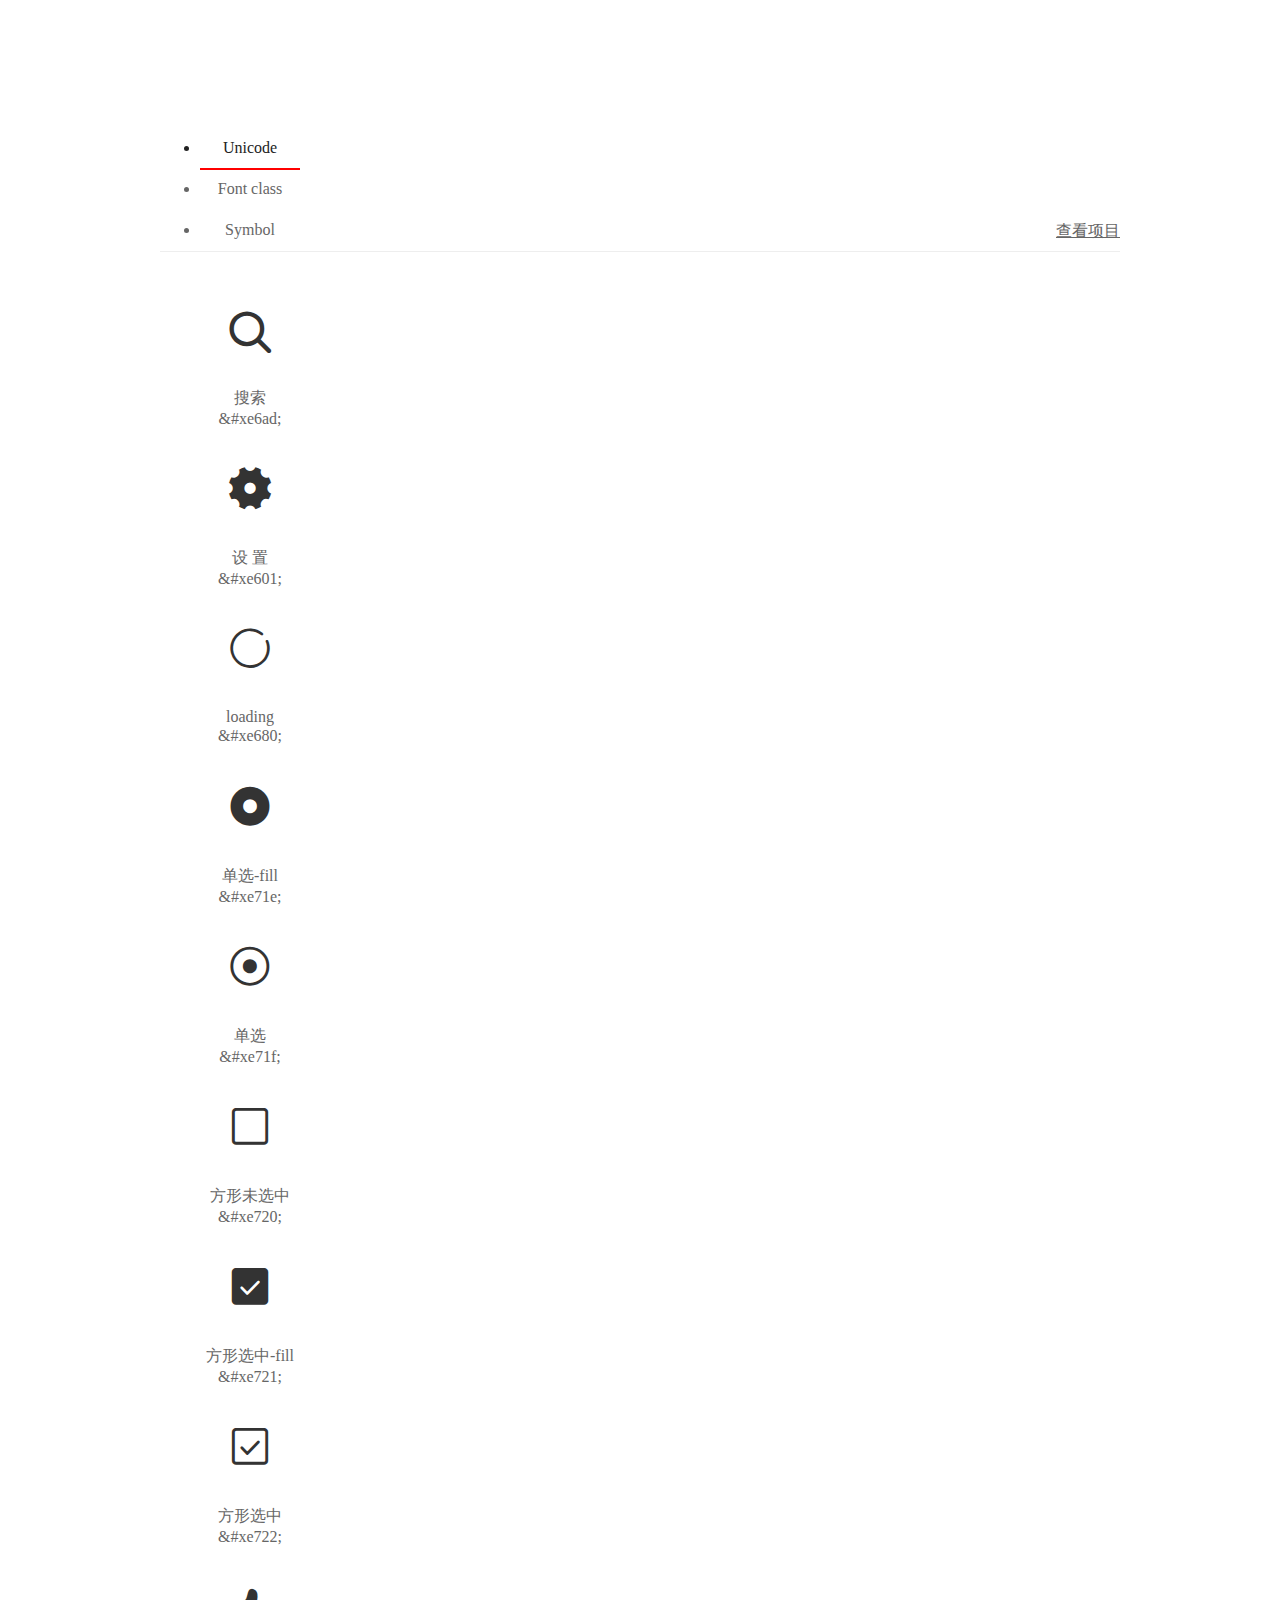
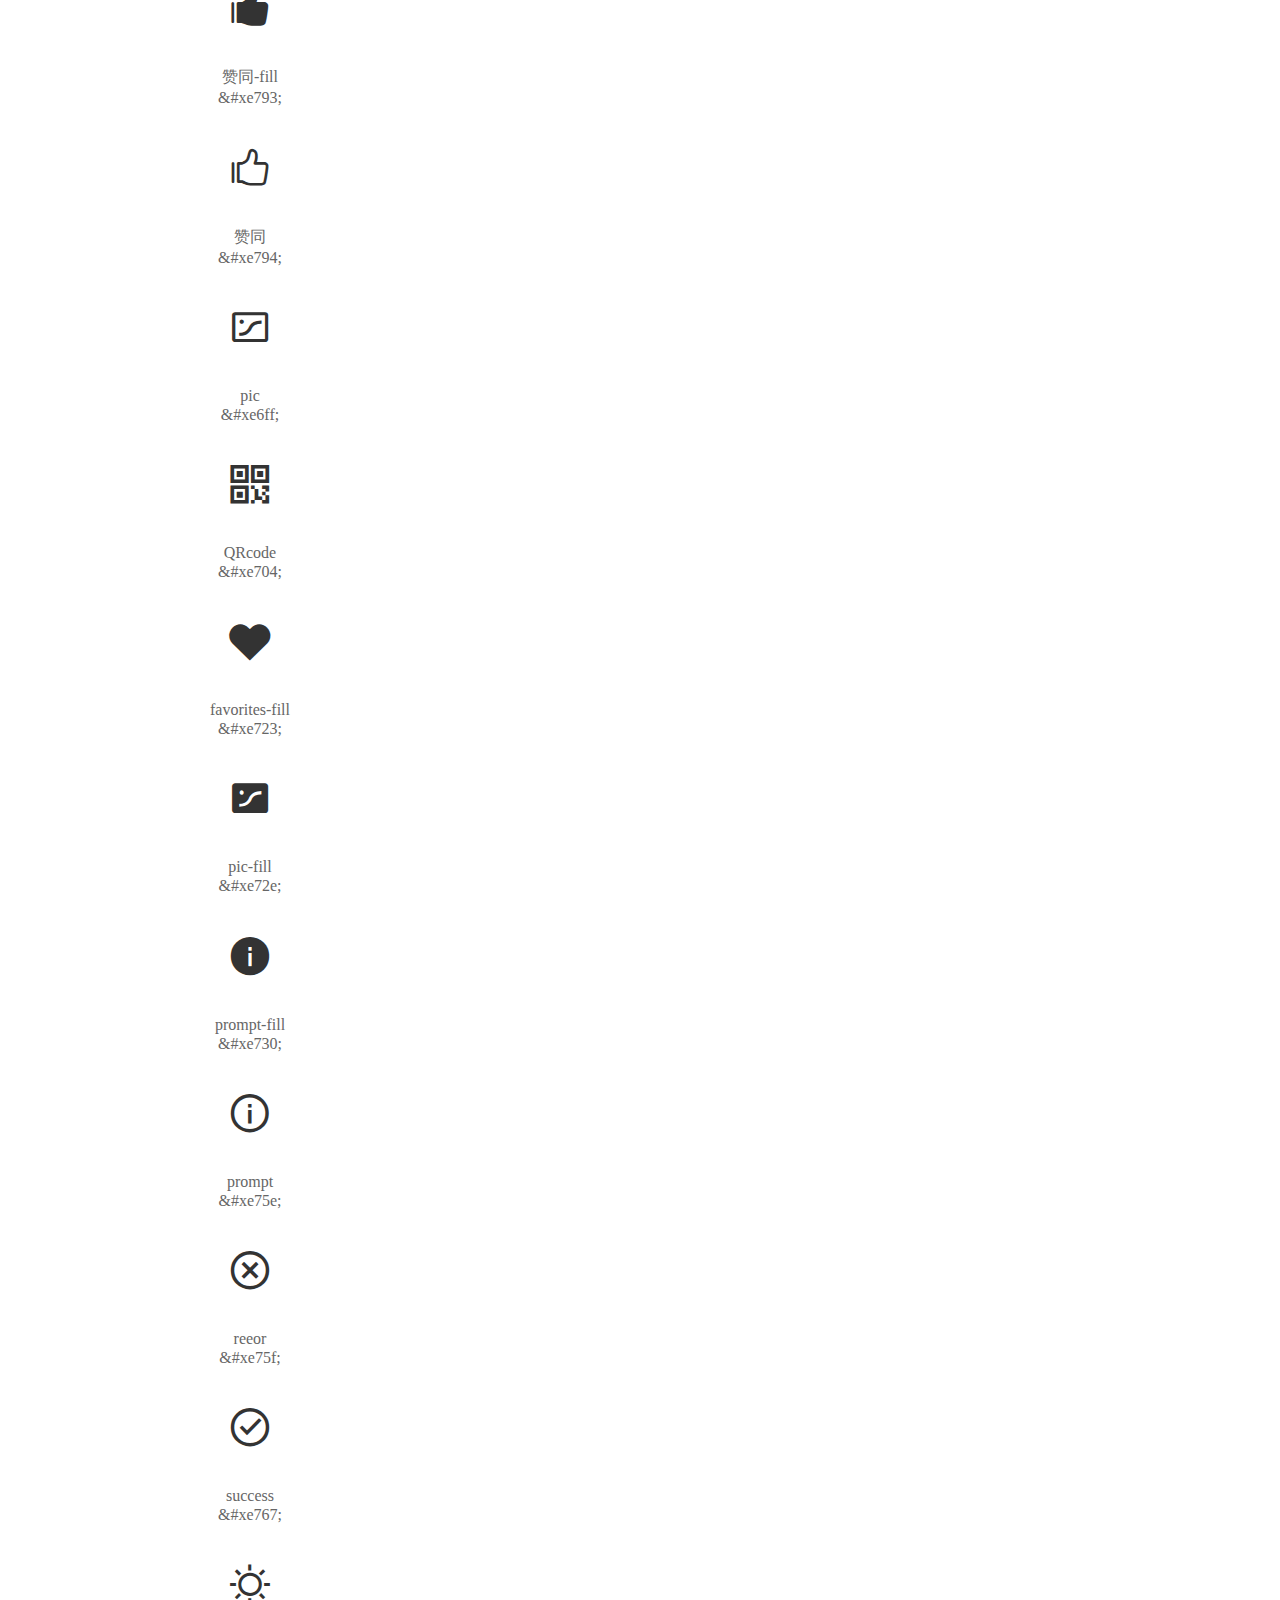
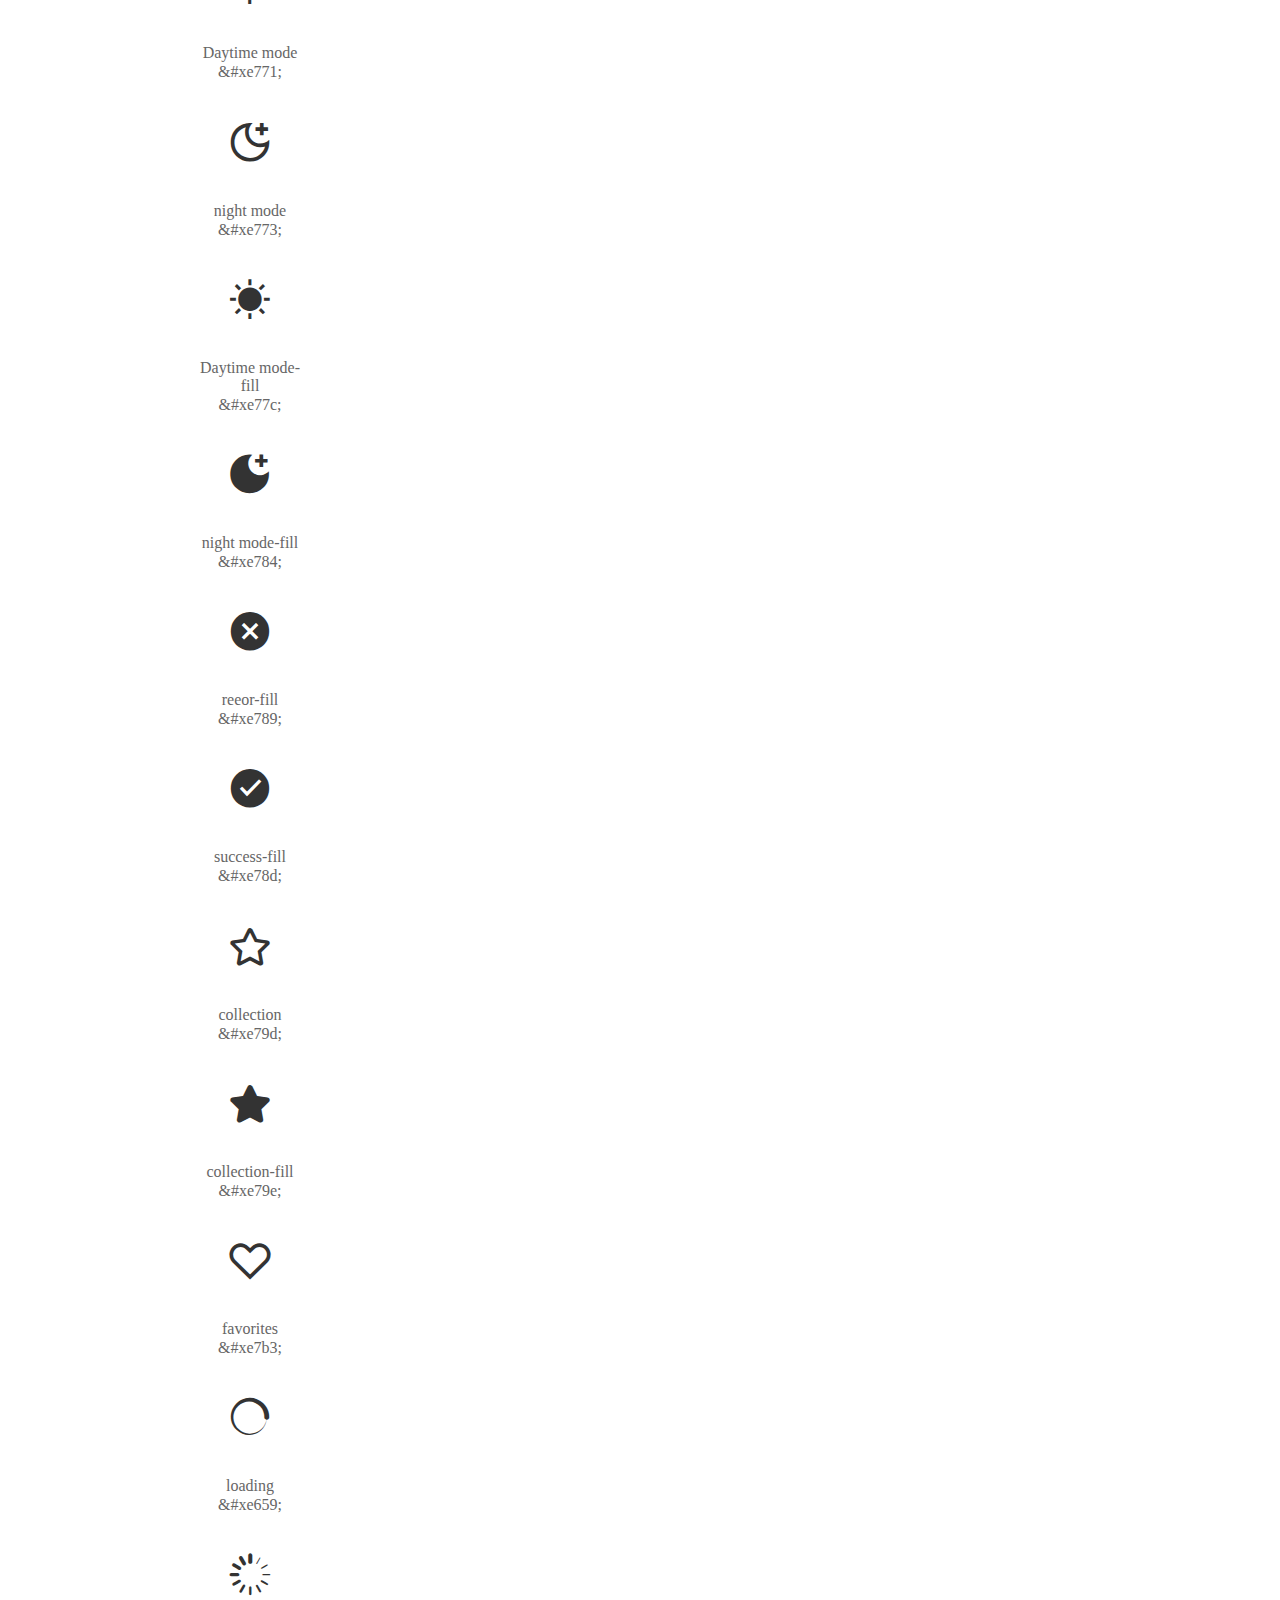
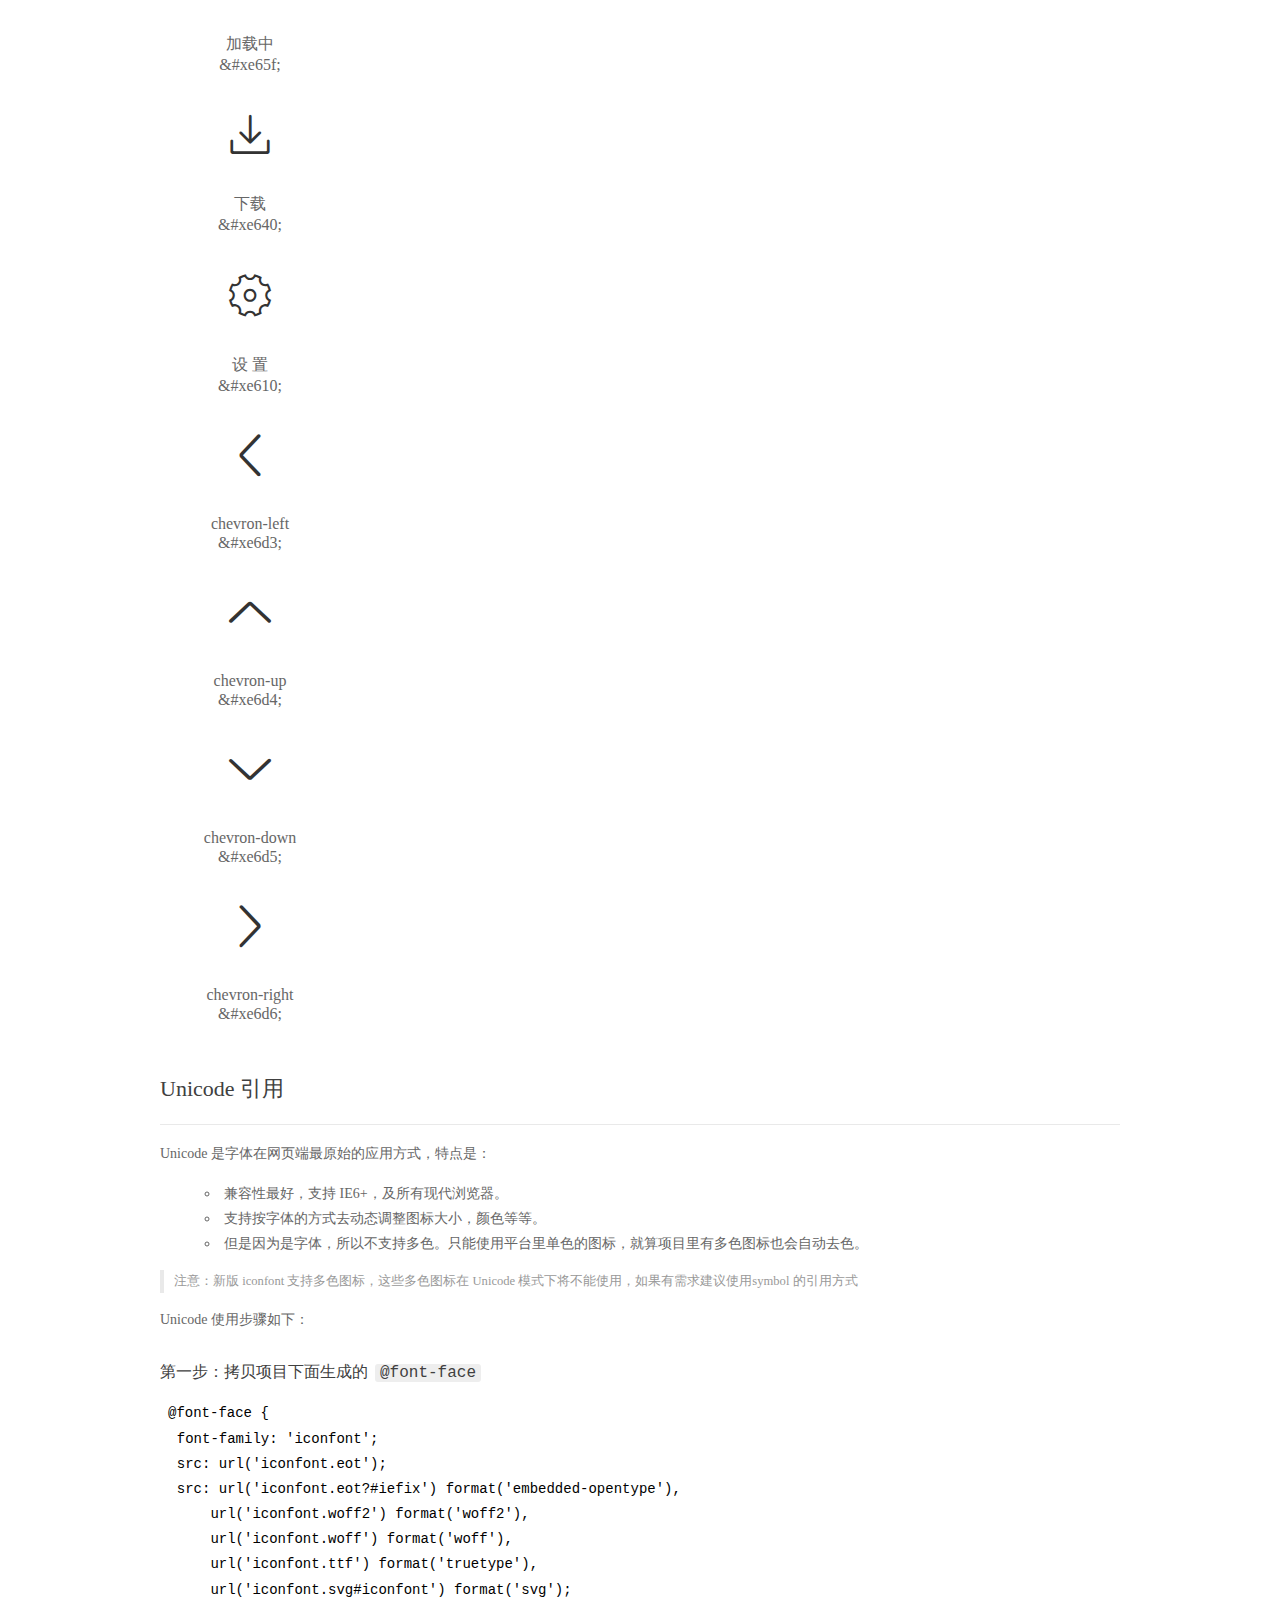
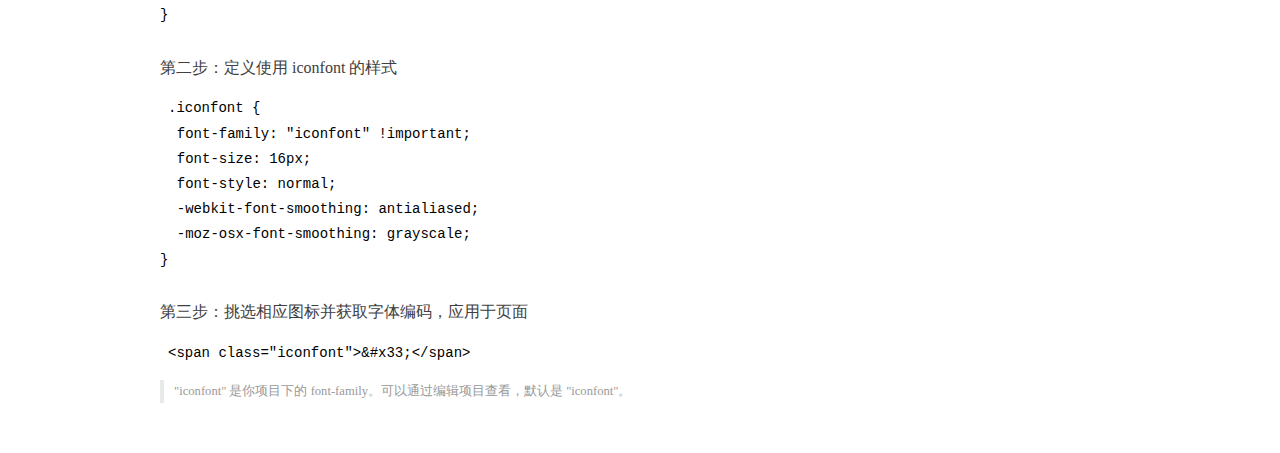
<file: reprint/care-icon/index.html>
<!DOCTYPE html>
<html>
<head>
  <meta charset="utf-8"/>
  <title>IconFont Demo</title>
  <link rel="shortcut icon" href="https://img.alicdn.com/tps/i4/TB1_oz6GVXXXXaFXpXXJDFnIXXX-64-64.ico" type="image/x-icon"/>
  <link rel="stylesheet" href="https://g.alicdn.com/thx/cube/1.3.2/cube.min.css">
  <link rel="stylesheet" href="demo.css">
  <link rel="stylesheet" href="iconfont.css">
  <script src="iconfont.js"></script>
  <!-- jQuery -->
  <script src="https://a1.alicdn.com/oss/uploads/2018/12/26/7bfddb60-08e8-11e9-9b04-53e73bb6408b.js"></script>
  <!-- 代码高亮 -->
  <script src="https://a1.alicdn.com/oss/uploads/2018/12/26/a3f714d0-08e6-11e9-8a15-ebf944d7534c.js"></script>
</head>
<body>
  <div class="main">
    <h1 class="logo"><a href="https://www.iconfont.cn/" title="iconfont 首页" target="_blank">&#xe86b;</a></h1>
    <div class="nav-tabs">
      <ul id="tabs" class="dib-box">
        <li class="dib active"><span>Unicode</span></li>
        <li class="dib"><span>Font class</span></li>
        <li class="dib"><span>Symbol</span></li>
      </ul>
      
      <a href="https://www.iconfont.cn/manage/index?manage_type=myprojects&projectId=1878919" target="_blank" class="nav-more">查看项目</a>
      
    </div>
    <div class="tab-container">
      <div class="content unicode" style="display: block;">
          <ul class="icon_lists dib-box">
          
            <li class="dib">
              <span class="icon iconfont">&#xe6ad;</span>
                <div class="name">搜索</div>
                <div class="code-name">&amp;#xe6ad;</div>
              </li>
          
            <li class="dib">
              <span class="icon iconfont">&#xe601;</span>
                <div class="name">设 置</div>
                <div class="code-name">&amp;#xe601;</div>
              </li>
          
            <li class="dib">
              <span class="icon iconfont">&#xe680;</span>
                <div class="name">loading</div>
                <div class="code-name">&amp;#xe680;</div>
              </li>
          
            <li class="dib">
              <span class="icon iconfont">&#xe71e;</span>
                <div class="name">单选-fill</div>
                <div class="code-name">&amp;#xe71e;</div>
              </li>
          
            <li class="dib">
              <span class="icon iconfont">&#xe71f;</span>
                <div class="name">单选</div>
                <div class="code-name">&amp;#xe71f;</div>
              </li>
          
            <li class="dib">
              <span class="icon iconfont">&#xe720;</span>
                <div class="name">方形未选中</div>
                <div class="code-name">&amp;#xe720;</div>
              </li>
          
            <li class="dib">
              <span class="icon iconfont">&#xe721;</span>
                <div class="name">方形选中-fill</div>
                <div class="code-name">&amp;#xe721;</div>
              </li>
          
            <li class="dib">
              <span class="icon iconfont">&#xe722;</span>
                <div class="name">方形选中</div>
                <div class="code-name">&amp;#xe722;</div>
              </li>
          
            <li class="dib">
              <span class="icon iconfont">&#xe793;</span>
                <div class="name">赞同-fill</div>
                <div class="code-name">&amp;#xe793;</div>
              </li>
          
            <li class="dib">
              <span class="icon iconfont">&#xe794;</span>
                <div class="name">赞同</div>
                <div class="code-name">&amp;#xe794;</div>
              </li>
          
            <li class="dib">
              <span class="icon iconfont">&#xe6ff;</span>
                <div class="name">pic</div>
                <div class="code-name">&amp;#xe6ff;</div>
              </li>
          
            <li class="dib">
              <span class="icon iconfont">&#xe704;</span>
                <div class="name">QRcode</div>
                <div class="code-name">&amp;#xe704;</div>
              </li>
          
            <li class="dib">
              <span class="icon iconfont">&#xe723;</span>
                <div class="name">favorites-fill</div>
                <div class="code-name">&amp;#xe723;</div>
              </li>
          
            <li class="dib">
              <span class="icon iconfont">&#xe72e;</span>
                <div class="name">pic-fill</div>
                <div class="code-name">&amp;#xe72e;</div>
              </li>
          
            <li class="dib">
              <span class="icon iconfont">&#xe730;</span>
                <div class="name">prompt-fill</div>
                <div class="code-name">&amp;#xe730;</div>
              </li>
          
            <li class="dib">
              <span class="icon iconfont">&#xe75e;</span>
                <div class="name">prompt</div>
                <div class="code-name">&amp;#xe75e;</div>
              </li>
          
            <li class="dib">
              <span class="icon iconfont">&#xe75f;</span>
                <div class="name">reeor</div>
                <div class="code-name">&amp;#xe75f;</div>
              </li>
          
            <li class="dib">
              <span class="icon iconfont">&#xe767;</span>
                <div class="name">success</div>
                <div class="code-name">&amp;#xe767;</div>
              </li>
          
            <li class="dib">
              <span class="icon iconfont">&#xe771;</span>
                <div class="name">Daytime mode</div>
                <div class="code-name">&amp;#xe771;</div>
              </li>
          
            <li class="dib">
              <span class="icon iconfont">&#xe773;</span>
                <div class="name">night mode</div>
                <div class="code-name">&amp;#xe773;</div>
              </li>
          
            <li class="dib">
              <span class="icon iconfont">&#xe77c;</span>
                <div class="name">Daytime mode-fill</div>
                <div class="code-name">&amp;#xe77c;</div>
              </li>
          
            <li class="dib">
              <span class="icon iconfont">&#xe784;</span>
                <div class="name">night mode-fill</div>
                <div class="code-name">&amp;#xe784;</div>
              </li>
          
            <li class="dib">
              <span class="icon iconfont">&#xe789;</span>
                <div class="name">reeor-fill</div>
                <div class="code-name">&amp;#xe789;</div>
              </li>
          
            <li class="dib">
              <span class="icon iconfont">&#xe78d;</span>
                <div class="name">success-fill</div>
                <div class="code-name">&amp;#xe78d;</div>
              </li>
          
            <li class="dib">
              <span class="icon iconfont">&#xe79d;</span>
                <div class="name">collection</div>
                <div class="code-name">&amp;#xe79d;</div>
              </li>
          
            <li class="dib">
              <span class="icon iconfont">&#xe79e;</span>
                <div class="name">collection-fill</div>
                <div class="code-name">&amp;#xe79e;</div>
              </li>
          
            <li class="dib">
              <span class="icon iconfont">&#xe7b3;</span>
                <div class="name">favorites</div>
                <div class="code-name">&amp;#xe7b3;</div>
              </li>
          
            <li class="dib">
              <span class="icon iconfont">&#xe659;</span>
                <div class="name">loading</div>
                <div class="code-name">&amp;#xe659;</div>
              </li>
          
            <li class="dib">
              <span class="icon iconfont">&#xe65f;</span>
                <div class="name">加载中</div>
                <div class="code-name">&amp;#xe65f;</div>
              </li>
          
            <li class="dib">
              <span class="icon iconfont">&#xe640;</span>
                <div class="name">下载</div>
                <div class="code-name">&amp;#xe640;</div>
              </li>
          
            <li class="dib">
              <span class="icon iconfont">&#xe610;</span>
                <div class="name">设 置</div>
                <div class="code-name">&amp;#xe610;</div>
              </li>
          
            <li class="dib">
              <span class="icon iconfont">&#xe6d3;</span>
                <div class="name">chevron-left</div>
                <div class="code-name">&amp;#xe6d3;</div>
              </li>
          
            <li class="dib">
              <span class="icon iconfont">&#xe6d4;</span>
                <div class="name">chevron-up</div>
                <div class="code-name">&amp;#xe6d4;</div>
              </li>
          
            <li class="dib">
              <span class="icon iconfont">&#xe6d5;</span>
                <div class="name">chevron-down</div>
                <div class="code-name">&amp;#xe6d5;</div>
              </li>
          
            <li class="dib">
              <span class="icon iconfont">&#xe6d6;</span>
                <div class="name">chevron-right</div>
                <div class="code-name">&amp;#xe6d6;</div>
              </li>
          
          </ul>
          <div class="article markdown">
          <h2 id="unicode-">Unicode 引用</h2>
          <hr>

          <p>Unicode 是字体在网页端最原始的应用方式，特点是：</p>
          <ul>
            <li>兼容性最好，支持 IE6+，及所有现代浏览器。</li>
            <li>支持按字体的方式去动态调整图标大小，颜色等等。</li>
            <li>但是因为是字体，所以不支持多色。只能使用平台里单色的图标，就算项目里有多色图标也会自动去色。</li>
          </ul>
          <blockquote>
            <p>注意：新版 iconfont 支持多色图标，这些多色图标在 Unicode 模式下将不能使用，如果有需求建议使用symbol 的引用方式</p>
          </blockquote>
          <p>Unicode 使用步骤如下：</p>
          <h3 id="-font-face">第一步：拷贝项目下面生成的 <code>@font-face</code></h3>
<pre><code class="language-css"
>@font-face {
  font-family: 'iconfont';
  src: url('iconfont.eot');
  src: url('iconfont.eot?#iefix') format('embedded-opentype'),
      url('iconfont.woff2') format('woff2'),
      url('iconfont.woff') format('woff'),
      url('iconfont.ttf') format('truetype'),
      url('iconfont.svg#iconfont') format('svg');
}
</code></pre>
          <h3 id="-iconfont-">第二步：定义使用 iconfont 的样式</h3>
<pre><code class="language-css"
>.iconfont {
  font-family: "iconfont" !important;
  font-size: 16px;
  font-style: normal;
  -webkit-font-smoothing: antialiased;
  -moz-osx-font-smoothing: grayscale;
}
</code></pre>
          <h3 id="-">第三步：挑选相应图标并获取字体编码，应用于页面</h3>
<pre>
<code class="language-html"
>&lt;span class="iconfont"&gt;&amp;#x33;&lt;/span&gt;
</code></pre>
          <blockquote>
            <p>"iconfont" 是你项目下的 font-family。可以通过编辑项目查看，默认是 "iconfont"。</p>
          </blockquote>
          </div>
      </div>
      <div class="content font-class">
        <ul class="icon_lists dib-box">
          
          <li class="dib">
            <span class="icon iconfont i-search"></span>
            <div class="name">
              搜索
            </div>
            <div class="code-name">.i-search
            </div>
          </li>
          
          <li class="dib">
            <span class="icon iconfont i-settings-fill"></span>
            <div class="name">
              设 置
            </div>
            <div class="code-name">.i-settings-fill
            </div>
          </li>
          
          <li class="dib">
            <span class="icon iconfont i-loading-z"></span>
            <div class="name">
              loading
            </div>
            <div class="code-name">.i-loading-z
            </div>
          </li>
          
          <li class="dib">
            <span class="icon iconfont i-radio-fill"></span>
            <div class="name">
              单选-fill
            </div>
            <div class="code-name">.i-radio-fill
            </div>
          </li>
          
          <li class="dib">
            <span class="icon iconfont i-radio"></span>
            <div class="name">
              单选
            </div>
            <div class="code-name">.i-radio
            </div>
          </li>
          
          <li class="dib">
            <span class="icon iconfont i-square"></span>
            <div class="name">
              方形未选中
            </div>
            <div class="code-name">.i-square
            </div>
          </li>
          
          <li class="dib">
            <span class="icon iconfont i-square-fill"></span>
            <div class="name">
              方形选中-fill
            </div>
            <div class="code-name">.i-square-fill
            </div>
          </li>
          
          <li class="dib">
            <span class="icon iconfont i-square-simple"></span>
            <div class="name">
              方形选中
            </div>
            <div class="code-name">.i-square-simple
            </div>
          </li>
          
          <li class="dib">
            <span class="icon iconfont i-agree-fill"></span>
            <div class="name">
              赞同-fill
            </div>
            <div class="code-name">.i-agree-fill
            </div>
          </li>
          
          <li class="dib">
            <span class="icon iconfont i-agree"></span>
            <div class="name">
              赞同
            </div>
            <div class="code-name">.i-agree
            </div>
          </li>
          
          <li class="dib">
            <span class="icon iconfont i-pic"></span>
            <div class="name">
              pic
            </div>
            <div class="code-name">.i-pic
            </div>
          </li>
          
          <li class="dib">
            <span class="icon iconfont i-QRcode"></span>
            <div class="name">
              QRcode
            </div>
            <div class="code-name">.i-QRcode
            </div>
          </li>
          
          <li class="dib">
            <span class="icon iconfont i-favorites-fill"></span>
            <div class="name">
              favorites-fill
            </div>
            <div class="code-name">.i-favorites-fill
            </div>
          </li>
          
          <li class="dib">
            <span class="icon iconfont i-pic-fill"></span>
            <div class="name">
              pic-fill
            </div>
            <div class="code-name">.i-pic-fill
            </div>
          </li>
          
          <li class="dib">
            <span class="icon iconfont i-warning-fill"></span>
            <div class="name">
              prompt-fill
            </div>
            <div class="code-name">.i-warning-fill
            </div>
          </li>
          
          <li class="dib">
            <span class="icon iconfont i-warning"></span>
            <div class="name">
              prompt
            </div>
            <div class="code-name">.i-warning
            </div>
          </li>
          
          <li class="dib">
            <span class="icon iconfont i-error"></span>
            <div class="name">
              reeor
            </div>
            <div class="code-name">.i-error
            </div>
          </li>
          
          <li class="dib">
            <span class="icon iconfont i-success"></span>
            <div class="name">
              success
            </div>
            <div class="code-name">.i-success
            </div>
          </li>
          
          <li class="dib">
            <span class="icon iconfont i-Daytimemode"></span>
            <div class="name">
              Daytime mode
            </div>
            <div class="code-name">.i-Daytimemode
            </div>
          </li>
          
          <li class="dib">
            <span class="icon iconfont i-nightmode"></span>
            <div class="name">
              night mode
            </div>
            <div class="code-name">.i-nightmode
            </div>
          </li>
          
          <li class="dib">
            <span class="icon iconfont i-Daytimemode-fill"></span>
            <div class="name">
              Daytime mode-fill
            </div>
            <div class="code-name">.i-Daytimemode-fill
            </div>
          </li>
          
          <li class="dib">
            <span class="icon iconfont i-nightmode-fill"></span>
            <div class="name">
              night mode-fill
            </div>
            <div class="code-name">.i-nightmode-fill
            </div>
          </li>
          
          <li class="dib">
            <span class="icon iconfont i-error-fill"></span>
            <div class="name">
              reeor-fill
            </div>
            <div class="code-name">.i-error-fill
            </div>
          </li>
          
          <li class="dib">
            <span class="icon iconfont i-success-fill"></span>
            <div class="name">
              success-fill
            </div>
            <div class="code-name">.i-success-fill
            </div>
          </li>
          
          <li class="dib">
            <span class="icon iconfont i-collection"></span>
            <div class="name">
              collection
            </div>
            <div class="code-name">.i-collection
            </div>
          </li>
          
          <li class="dib">
            <span class="icon iconfont i-collection-fill"></span>
            <div class="name">
              collection-fill
            </div>
            <div class="code-name">.i-collection-fill
            </div>
          </li>
          
          <li class="dib">
            <span class="icon iconfont i-favorites"></span>
            <div class="name">
              favorites
            </div>
            <div class="code-name">.i-favorites
            </div>
          </li>
          
          <li class="dib">
            <span class="icon iconfont i-loading"></span>
            <div class="name">
              loading
            </div>
            <div class="code-name">.i-loading
            </div>
          </li>
          
          <li class="dib">
            <span class="icon iconfont i-loading-line"></span>
            <div class="name">
              加载中
            </div>
            <div class="code-name">.i-loading-line
            </div>
          </li>
          
          <li class="dib">
            <span class="icon iconfont i-download"></span>
            <div class="name">
              下载
            </div>
            <div class="code-name">.i-download
            </div>
          </li>
          
          <li class="dib">
            <span class="icon iconfont i-settings"></span>
            <div class="name">
              设 置
            </div>
            <div class="code-name">.i-settings
            </div>
          </li>
          
          <li class="dib">
            <span class="icon iconfont i-left"></span>
            <div class="name">
              chevron-left
            </div>
            <div class="code-name">.i-left
            </div>
          </li>
          
          <li class="dib">
            <span class="icon iconfont i-up"></span>
            <div class="name">
              chevron-up
            </div>
            <div class="code-name">.i-up
            </div>
          </li>
          
          <li class="dib">
            <span class="icon iconfont i-down"></span>
            <div class="name">
              chevron-down
            </div>
            <div class="code-name">.i-down
            </div>
          </li>
          
          <li class="dib">
            <span class="icon iconfont i-right"></span>
            <div class="name">
              chevron-right
            </div>
            <div class="code-name">.i-right
            </div>
          </li>
          
        </ul>
        <div class="article markdown">
        <h2 id="font-class-">font-class 引用</h2>
        <hr>

        <p>font-class 是 Unicode 使用方式的一种变种，主要是解决 Unicode 书写不直观，语意不明确的问题。</p>
        <p>与 Unicode 使用方式相比，具有如下特点：</p>
        <ul>
          <li>兼容性良好，支持 IE8+，及所有现代浏览器。</li>
          <li>相比于 Unicode 语意明确，书写更直观。可以很容易分辨这个 icon 是什么。</li>
          <li>因为使用 class 来定义图标，所以当要替换图标时，只需要修改 class 里面的 Unicode 引用。</li>
          <li>不过因为本质上还是使用的字体，所以多色图标还是不支持的。</li>
        </ul>
        <p>使用步骤如下：</p>
        <h3 id="-fontclass-">第一步：引入项目下面生成的 fontclass 代码：</h3>
<pre><code class="language-html">&lt;link rel="stylesheet" href="./iconfont.css"&gt;
</code></pre>
        <h3 id="-">第二步：挑选相应图标并获取类名，应用于页面：</h3>
<pre><code class="language-html">&lt;span class="iconfont i-xxx"&gt;&lt;/span&gt;
</code></pre>
        <blockquote>
          <p>"
            iconfont" 是你项目下的 font-family。可以通过编辑项目查看，默认是 "iconfont"。</p>
        </blockquote>
      </div>
      </div>
      <div class="content symbol">
          <ul class="icon_lists dib-box">
          
            <li class="dib">
                <svg class="icon svg-icon" aria-hidden="true">
                  <use xlink:href="#i-search"></use>
                </svg>
                <div class="name">搜索</div>
                <div class="code-name">#i-search</div>
            </li>
          
            <li class="dib">
                <svg class="icon svg-icon" aria-hidden="true">
                  <use xlink:href="#i-settings-fill"></use>
                </svg>
                <div class="name">设 置</div>
                <div class="code-name">#i-settings-fill</div>
            </li>
          
            <li class="dib">
                <svg class="icon svg-icon" aria-hidden="true">
                  <use xlink:href="#i-loading-z"></use>
                </svg>
                <div class="name">loading</div>
                <div class="code-name">#i-loading-z</div>
            </li>
          
            <li class="dib">
                <svg class="icon svg-icon" aria-hidden="true">
                  <use xlink:href="#i-radio-fill"></use>
                </svg>
                <div class="name">单选-fill</div>
                <div class="code-name">#i-radio-fill</div>
            </li>
          
            <li class="dib">
                <svg class="icon svg-icon" aria-hidden="true">
                  <use xlink:href="#i-radio"></use>
                </svg>
                <div class="name">单选</div>
                <div class="code-name">#i-radio</div>
            </li>
          
            <li class="dib">
                <svg class="icon svg-icon" aria-hidden="true">
                  <use xlink:href="#i-square"></use>
                </svg>
                <div class="name">方形未选中</div>
                <div class="code-name">#i-square</div>
            </li>
          
            <li class="dib">
                <svg class="icon svg-icon" aria-hidden="true">
                  <use xlink:href="#i-square-fill"></use>
                </svg>
                <div class="name">方形选中-fill</div>
                <div class="code-name">#i-square-fill</div>
            </li>
          
            <li class="dib">
                <svg class="icon svg-icon" aria-hidden="true">
                  <use xlink:href="#i-square-simple"></use>
                </svg>
                <div class="name">方形选中</div>
                <div class="code-name">#i-square-simple</div>
            </li>
          
            <li class="dib">
                <svg class="icon svg-icon" aria-hidden="true">
                  <use xlink:href="#i-agree-fill"></use>
                </svg>
                <div class="name">赞同-fill</div>
                <div class="code-name">#i-agree-fill</div>
            </li>
          
            <li class="dib">
                <svg class="icon svg-icon" aria-hidden="true">
                  <use xlink:href="#i-agree"></use>
                </svg>
                <div class="name">赞同</div>
                <div class="code-name">#i-agree</div>
            </li>
          
            <li class="dib">
                <svg class="icon svg-icon" aria-hidden="true">
                  <use xlink:href="#i-pic"></use>
                </svg>
                <div class="name">pic</div>
                <div class="code-name">#i-pic</div>
            </li>
          
            <li class="dib">
                <svg class="icon svg-icon" aria-hidden="true">
                  <use xlink:href="#i-QRcode"></use>
                </svg>
                <div class="name">QRcode</div>
                <div class="code-name">#i-QRcode</div>
            </li>
          
            <li class="dib">
                <svg class="icon svg-icon" aria-hidden="true">
                  <use xlink:href="#i-favorites-fill"></use>
                </svg>
                <div class="name">favorites-fill</div>
                <div class="code-name">#i-favorites-fill</div>
            </li>
          
            <li class="dib">
                <svg class="icon svg-icon" aria-hidden="true">
                  <use xlink:href="#i-pic-fill"></use>
                </svg>
                <div class="name">pic-fill</div>
                <div class="code-name">#i-pic-fill</div>
            </li>
          
            <li class="dib">
                <svg class="icon svg-icon" aria-hidden="true">
                  <use xlink:href="#i-warning-fill"></use>
                </svg>
                <div class="name">prompt-fill</div>
                <div class="code-name">#i-warning-fill</div>
            </li>
          
            <li class="dib">
                <svg class="icon svg-icon" aria-hidden="true">
                  <use xlink:href="#i-warning"></use>
                </svg>
                <div class="name">prompt</div>
                <div class="code-name">#i-warning</div>
            </li>
          
            <li class="dib">
                <svg class="icon svg-icon" aria-hidden="true">
                  <use xlink:href="#i-error"></use>
                </svg>
                <div class="name">reeor</div>
                <div class="code-name">#i-error</div>
            </li>
          
            <li class="dib">
                <svg class="icon svg-icon" aria-hidden="true">
                  <use xlink:href="#i-success"></use>
                </svg>
                <div class="name">success</div>
                <div class="code-name">#i-success</div>
            </li>
          
            <li class="dib">
                <svg class="icon svg-icon" aria-hidden="true">
                  <use xlink:href="#i-Daytimemode"></use>
                </svg>
                <div class="name">Daytime mode</div>
                <div class="code-name">#i-Daytimemode</div>
            </li>
          
            <li class="dib">
                <svg class="icon svg-icon" aria-hidden="true">
                  <use xlink:href="#i-nightmode"></use>
                </svg>
                <div class="name">night mode</div>
                <div class="code-name">#i-nightmode</div>
            </li>
          
            <li class="dib">
                <svg class="icon svg-icon" aria-hidden="true">
                  <use xlink:href="#i-Daytimemode-fill"></use>
                </svg>
                <div class="name">Daytime mode-fill</div>
                <div class="code-name">#i-Daytimemode-fill</div>
            </li>
          
            <li class="dib">
                <svg class="icon svg-icon" aria-hidden="true">
                  <use xlink:href="#i-nightmode-fill"></use>
                </svg>
                <div class="name">night mode-fill</div>
                <div class="code-name">#i-nightmode-fill</div>
            </li>
          
            <li class="dib">
                <svg class="icon svg-icon" aria-hidden="true">
                  <use xlink:href="#i-error-fill"></use>
                </svg>
                <div class="name">reeor-fill</div>
                <div class="code-name">#i-error-fill</div>
            </li>
          
            <li class="dib">
                <svg class="icon svg-icon" aria-hidden="true">
                  <use xlink:href="#i-success-fill"></use>
                </svg>
                <div class="name">success-fill</div>
                <div class="code-name">#i-success-fill</div>
            </li>
          
            <li class="dib">
                <svg class="icon svg-icon" aria-hidden="true">
                  <use xlink:href="#i-collection"></use>
                </svg>
                <div class="name">collection</div>
                <div class="code-name">#i-collection</div>
            </li>
          
            <li class="dib">
                <svg class="icon svg-icon" aria-hidden="true">
                  <use xlink:href="#i-collection-fill"></use>
                </svg>
                <div class="name">collection-fill</div>
                <div class="code-name">#i-collection-fill</div>
            </li>
          
            <li class="dib">
                <svg class="icon svg-icon" aria-hidden="true">
                  <use xlink:href="#i-favorites"></use>
                </svg>
                <div class="name">favorites</div>
                <div class="code-name">#i-favorites</div>
            </li>
          
            <li class="dib">
                <svg class="icon svg-icon" aria-hidden="true">
                  <use xlink:href="#i-loading"></use>
                </svg>
                <div class="name">loading</div>
                <div class="code-name">#i-loading</div>
            </li>
          
            <li class="dib">
                <svg class="icon svg-icon" aria-hidden="true">
                  <use xlink:href="#i-loading-line"></use>
                </svg>
                <div class="name">加载中</div>
                <div class="code-name">#i-loading-line</div>
            </li>
          
            <li class="dib">
                <svg class="icon svg-icon" aria-hidden="true">
                  <use xlink:href="#i-download"></use>
                </svg>
                <div class="name">下载</div>
                <div class="code-name">#i-download</div>
            </li>
          
            <li class="dib">
                <svg class="icon svg-icon" aria-hidden="true">
                  <use xlink:href="#i-settings"></use>
                </svg>
                <div class="name">设 置</div>
                <div class="code-name">#i-settings</div>
            </li>
          
            <li class="dib">
                <svg class="icon svg-icon" aria-hidden="true">
                  <use xlink:href="#i-left"></use>
                </svg>
                <div class="name">chevron-left</div>
                <div class="code-name">#i-left</div>
            </li>
          
            <li class="dib">
                <svg class="icon svg-icon" aria-hidden="true">
                  <use xlink:href="#i-up"></use>
                </svg>
                <div class="name">chevron-up</div>
                <div class="code-name">#i-up</div>
            </li>
          
            <li class="dib">
                <svg class="icon svg-icon" aria-hidden="true">
                  <use xlink:href="#i-down"></use>
                </svg>
                <div class="name">chevron-down</div>
                <div class="code-name">#i-down</div>
            </li>
          
            <li class="dib">
                <svg class="icon svg-icon" aria-hidden="true">
                  <use xlink:href="#i-right"></use>
                </svg>
                <div class="name">chevron-right</div>
                <div class="code-name">#i-right</div>
            </li>
          
          </ul>
          <div class="article markdown">
          <h2 id="symbol-">Symbol 引用</h2>
          <hr>

          <p>这是一种全新的使用方式，应该说这才是未来的主流，也是平台目前推荐的用法。相关介绍可以参考这篇<a href="">文章</a>
            这种用法其实是做了一个 SVG 的集合，与另外两种相比具有如下特点：</p>
          <ul>
            <li>支持多色图标了，不再受单色限制。</li>
            <li>通过一些技巧，支持像字体那样，通过 <code>font-size</code>, <code>color</code> 来调整样式。</li>
            <li>兼容性较差，支持 IE9+，及现代浏览器。</li>
            <li>浏览器渲染 SVG 的性能一般，还不如 png。</li>
          </ul>
          <p>使用步骤如下：</p>
          <h3 id="-symbol-">第一步：引入项目下面生成的 symbol 代码：</h3>
<pre><code class="language-html">&lt;script src="./iconfont.js"&gt;&lt;/script&gt;
</code></pre>
          <h3 id="-css-">第二步：加入通用 CSS 代码（引入一次就行）：</h3>
<pre><code class="language-html">&lt;style&gt;
.icon {
  width: 1em;
  height: 1em;
  vertical-align: -0.15em;
  fill: currentColor;
  overflow: hidden;
}
&lt;/style&gt;
</code></pre>
          <h3 id="-">第三步：挑选相应图标并获取类名，应用于页面：</h3>
<pre><code class="language-html">&lt;svg class="icon" aria-hidden="true"&gt;
  &lt;use xlink:href="#icon-xxx"&gt;&lt;/use&gt;
&lt;/svg&gt;
</code></pre>
          </div>
      </div>

    </div>
  </div>
  <script>
  $(document).ready(function () {
      $('.tab-container .content:first').show()

      $('#tabs li').click(function (e) {
        var tabContent = $('.tab-container .content')
        var index = $(this).index()

        if ($(this).hasClass('active')) {
          return
        } else {
          $('#tabs li').removeClass('active')
          $(this).addClass('active')

          tabContent.hide().eq(index).fadeIn()
        }
      })
    })
  </script>
</body>
</html>
</file>
<file: reprint/care-icon/demo.css>
/* Logo 字体 */
@font-face {
  font-family: "iconfont logo";
  src: url('https://at.alicdn.com/t/font_985780_km7mi63cihi.eot?t=1545807318834');
  src: url('https://at.alicdn.com/t/font_985780_km7mi63cihi.eot?t=1545807318834#iefix') format('embedded-opentype'),
    url('https://at.alicdn.com/t/font_985780_km7mi63cihi.woff?t=1545807318834') format('woff'),
    url('https://at.alicdn.com/t/font_985780_km7mi63cihi.ttf?t=1545807318834') format('truetype'),
    url('https://at.alicdn.com/t/font_985780_km7mi63cihi.svg?t=1545807318834#iconfont') format('svg');
}

.logo {
  font-family: "iconfont logo";
  font-size: 160px;
  font-style: normal;
  -webkit-font-smoothing: antialiased;
  -moz-osx-font-smoothing: grayscale;
}

/* tabs */
.nav-tabs {
  position: relative;
}

.nav-tabs .nav-more {
  position: absolute;
  right: 0;
  bottom: 0;
  height: 42px;
  line-height: 42px;
  color: #666;
}

#tabs {
  border-bottom: 1px solid #eee;
}

#tabs li {
  cursor: pointer;
  width: 100px;
  height: 40px;
  line-height: 40px;
  text-align: center;
  font-size: 16px;
  border-bottom: 2px solid transparent;
  position: relative;
  z-index: 1;
  margin-bottom: -1px;
  color: #666;
}


#tabs .active {
  border-bottom-color: #f00;
  color: #222;
}

.tab-container .content {
  display: none;
}

/* 页面布局 */
.main {
  padding: 30px 100px;
  width: 960px;
  margin: 0 auto;
}

.main .logo {
  color: #333;
  text-align: left;
  margin-bottom: 30px;
  line-height: 1;
  height: 110px;
  margin-top: -50px;
  overflow: hidden;
  *zoom: 1;
}

.main .logo a {
  font-size: 160px;
  color: #333;
}

.helps {
  margin-top: 40px;
}

.helps pre {
  padding: 20px;
  margin: 10px 0;
  border: solid 1px #e7e1cd;
  background-color: #fffdef;
  overflow: auto;
}

.icon_lists {
  width: 100% !important;
  overflow: hidden;
  *zoom: 1;
}

.icon_lists li {
  width: 100px;
  margin-bottom: 10px;
  margin-right: 20px;
  text-align: center;
  list-style: none !important;
  cursor: default;
}

.icon_lists li .code-name {
  line-height: 1.2;
}

.icon_lists .icon {
  display: block;
  height: 100px;
  line-height: 100px;
  font-size: 42px;
  margin: 10px auto;
  color: #333;
  -webkit-transition: font-size 0.25s linear, width 0.25s linear;
  -moz-transition: font-size 0.25s linear, width 0.25s linear;
  transition: font-size 0.25s linear, width 0.25s linear;
}

.icon_lists .icon:hover {
  font-size: 100px;
}

.icon_lists .svg-icon {
  /* 通过设置 font-size 来改变图标大小 */
  width: 1em;
  /* 图标和文字相邻时，垂直对齐 */
  vertical-align: -0.15em;
  /* 通过设置 color 来改变 SVG 的颜色/fill */
  fill: currentColor;
  /* path 和 stroke 溢出 viewBox 部分在 IE 下会显示
      normalize.css 中也包含这行 */
  overflow: hidden;
}

.icon_lists li .name,
.icon_lists li .code-name {
  color: #666;
}

/* markdown 样式 */
.markdown {
  color: #666;
  font-size: 14px;
  line-height: 1.8;
}

.highlight {
  line-height: 1.5;
}

.markdown img {
  vertical-align: middle;
  max-width: 100%;
}

.markdown h1 {
  color: #404040;
  font-weight: 500;
  line-height: 40px;
  margin-bottom: 24px;
}

.markdown h2,
.markdown h3,
.markdown h4,
.markdown h5,
.markdown h6 {
  color: #404040;
  margin: 1.6em 0 0.6em 0;
  font-weight: 500;
  clear: both;
}

.markdown h1 {
  font-size: 28px;
}

.markdown h2 {
  font-size: 22px;
}

.markdown h3 {
  font-size: 16px;
}

.markdown h4 {
  font-size: 14px;
}

.markdown h5 {
  font-size: 12px;
}

.markdown h6 {
  font-size: 12px;
}

.markdown hr {
  height: 1px;
  border: 0;
  background: #e9e9e9;
  margin: 16px 0;
  clear: both;
}

.markdown p {
  margin: 1em 0;
}

.markdown>p,
.markdown>blockquote,
.markdown>.highlight,
.markdown>ol,
.markdown>ul {
  width: 80%;
}

.markdown ul>li {
  list-style: circle;
}

.markdown>ul li,
.markdown blockquote ul>li {
  margin-left: 20px;
  padding-left: 4px;
}

.markdown>ul li p,
.markdown>ol li p {
  margin: 0.6em 0;
}

.markdown ol>li {
  list-style: decimal;
}

.markdown>ol li,
.markdown blockquote ol>li {
  margin-left: 20px;
  padding-left: 4px;
}

.markdown code {
  margin: 0 3px;
  padding: 0 5px;
  background: #eee;
  border-radius: 3px;
}

.markdown strong,
.markdown b {
  font-weight: 600;
}

.markdown>table {
  border-collapse: collapse;
  border-spacing: 0px;
  empty-cells: show;
  border: 1px solid #e9e9e9;
  width: 95%;
  margin-bottom: 24px;
}

.markdown>table th {
  white-space: nowrap;
  color: #333;
  font-weight: 600;
}

.markdown>table th,
.markdown>table td {
  border: 1px solid #e9e9e9;
  padding: 8px 16px;
  text-align: left;
}

.markdown>table th {
  background: #F7F7F7;
}

.markdown blockquote {
  font-size: 90%;
  color: #999;
  border-left: 4px solid #e9e9e9;
  padding-left: 0.8em;
  margin: 1em 0;
}

.markdown blockquote p {
  margin: 0;
}

.markdown .anchor {
  opacity: 0;
  transition: opacity 0.3s ease;
  margin-left: 8px;
}

.markdown .waiting {
  color: #ccc;
}

.markdown h1:hover .anchor,
.markdown h2:hover .anchor,
.markdown h3:hover .anchor,
.markdown h4:hover .anchor,
.markdown h5:hover .anchor,
.markdown h6:hover .anchor {
  opacity: 1;
  display: inline-block;
}

.markdown>br,
.markdown>p>br {
  clear: both;
}


.hljs {
  display: block;
  background: white;
  padding: 0.5em;
  color: #333333;
  overflow-x: auto;
}

.hljs-comment,
.hljs-meta {
  color: #969896;
}

.hljs-string,
.hljs-variable,
.hljs-template-variable,
.hljs-strong,
.hljs-emphasis,
.hljs-quote {
  color: #df5000;
}

.hljs-keyword,
.hljs-selector-tag,
.hljs-type {
  color: #a71d5d;
}

.hljs-literal,
.hljs-symbol,
.hljs-bullet,
.hljs-attribute {
  color: #0086b3;
}

.hljs-section,
.hljs-name {
  color: #63a35c;
}

.hljs-tag {
  color: #333333;
}

.hljs-title,
.hljs-attr,
.hljs-selector-id,
.hljs-selector-class,
.hljs-selector-attr,
.hljs-selector-pseudo {
  color: #795da3;
}

.hljs-addition {
  color: #55a532;
  background-color: #eaffea;
}

.hljs-deletion {
  color: #bd2c00;
  background-color: #ffecec;
}

.hljs-link {
  text-decoration: underline;
}

/* 代码高亮 */
/* PrismJS 1.15.0
https://prismjs.com/download.html#themes=prism&languages=markup+css+clike+javascript */
/**
 * prism.js default theme for JavaScript, CSS and HTML
 * Based on dabblet (http://dabblet.com)
 * @author Lea Verou
 */
code[class*="language-"],
pre[class*="language-"] {
  color: black;
  background: none;
  text-shadow: 0 1px white;
  font-family: Consolas, Monaco, 'Andale Mono', 'Ubuntu Mono', monospace;
  text-align: left;
  white-space: pre;
  word-spacing: normal;
  word-break: normal;
  word-wrap: normal;
  line-height: 1.5;

  -moz-tab-size: 4;
  -o-tab-size: 4;
  tab-size: 4;

  -webkit-hyphens: none;
  -moz-hyphens: none;
  -ms-hyphens: none;
  hyphens: none;
}

pre[class*="language-"]::-moz-selection,
pre[class*="language-"] ::-moz-selection,
code[class*="language-"]::-moz-selection,
code[class*="language-"] ::-moz-selection {
  text-shadow: none;
  background: #b3d4fc;
}

pre[class*="language-"]::selection,
pre[class*="language-"] ::selection,
code[class*="language-"]::selection,
code[class*="language-"] ::selection {
  text-shadow: none;
  background: #b3d4fc;
}

@media print {

  code[class*="language-"],
  pre[class*="language-"] {
    text-shadow: none;
  }
}

/* Code blocks */
pre[class*="language-"] {
  padding: 1em;
  margin: .5em 0;
  overflow: auto;
}

:not(pre)>code[class*="language-"],
pre[class*="language-"] {
  background: #f5f2f0;
}

/* Inline code */
:not(pre)>code[class*="language-"] {
  padding: .1em;
  border-radius: .3em;
  white-space: normal;
}

.token.comment,
.token.prolog,
.token.doctype,
.token.cdata {
  color: slategray;
}

.token.punctuation {
  color: #999;
}

.namespace {
  opacity: .7;
}

.token.property,
.token.tag,
.token.boolean,
.token.number,
.token.constant,
.token.symbol,
.token.deleted {
  color: #905;
}

.token.selector,
.token.attr-name,
.token.string,
.token.char,
.token.builtin,
.token.inserted {
  color: #690;
}

.token.operator,
.token.entity,
.token.url,
.language-css .token.string,
.style .token.string {
  color: #9a6e3a;
  background: hsla(0, 0%, 100%, .5);
}

.token.atrule,
.token.attr-value,
.token.keyword {
  color: #07a;
}

.token.function,
.token.class-name {
  color: #DD4A68;
}

.token.regex,
.token.important,
.token.variable {
  color: #e90;
}

.token.important,
.token.bold {
  font-weight: bold;
}

.token.italic {
  font-style: italic;
}

.token.entity {
  cursor: help;
}
</file>
<file: reprint/care-icon/iconfont.css>
@font-face {font-family: "iconfont";
  src: url('iconfont.eot?t=1593511106685'); /* IE9 */
  src: url('iconfont.eot?t=1593511106685#iefix') format('embedded-opentype'), /* IE6-IE8 */
  url('[data-uri]') format('woff2'),
  url('iconfont.woff?t=1593511106685') format('woff'),
  url('iconfont.ttf?t=1593511106685') format('truetype'), /* chrome, firefox, opera, Safari, Android, iOS 4.2+ */
  url('iconfont.svg?t=1593511106685#iconfont') format('svg'); /* iOS 4.1- */
}

.iconfont {
  font-family: "iconfont" !important;
  font-size: 16px;
  font-style: normal;
  -webkit-font-smoothing: antialiased;
  -moz-osx-font-smoothing: grayscale;
}

.i-search:before {
  content: "\e6ad";
}

.i-settings-fill:before {
  content: "\e601";
}

.i-loading-z:before {
  content: "\e680";
}

.i-radio-fill:before {
  content: "\e71e";
}

.i-radio:before {
  content: "\e71f";
}

.i-square:before {
  content: "\e720";
}

.i-square-fill:before {
  content: "\e721";
}

.i-square-simple:before {
  content: "\e722";
}

.i-agree-fill:before {
  content: "\e793";
}

.i-agree:before {
  content: "\e794";
}

.i-pic:before {
  content: "\e6ff";
}

.i-QRcode:before {
  content: "\e704";
}

.i-favorites-fill:before {
  content: "\e723";
}

.i-pic-fill:before {
  content: "\e72e";
}

.i-warning-fill:before {
  content: "\e730";
}

.i-warning:before {
  content: "\e75e";
}

.i-error:before {
  content: "\e75f";
}

.i-success:before {
  content: "\e767";
}

.i-Daytimemode:before {
  content: "\e771";
}

.i-nightmode:before {
  content: "\e773";
}

.i-Daytimemode-fill:before {
  content: "\e77c";
}

.i-nightmode-fill:before {
  content: "\e784";
}

.i-error-fill:before {
  content: "\e789";
}

.i-success-fill:before {
  content: "\e78d";
}

.i-collection:before {
  content: "\e79d";
}

.i-collection-fill:before {
  content: "\e79e";
}

.i-favorites:before {
  content: "\e7b3";
}

.i-loading:before {
  content: "\e659";
}

.i-loading-line:before {
  content: "\e65f";
}

.i-download:before {
  content: "\e640";
}

.i-settings:before {
  content: "\e610";
}

.i-left:before {
  content: "\e6d3";
}

.i-up:before {
  content: "\e6d4";
}

.i-down:before {
  content: "\e6d5";
}

.i-right:before {
  content: "\e6d6";
}
</file>
